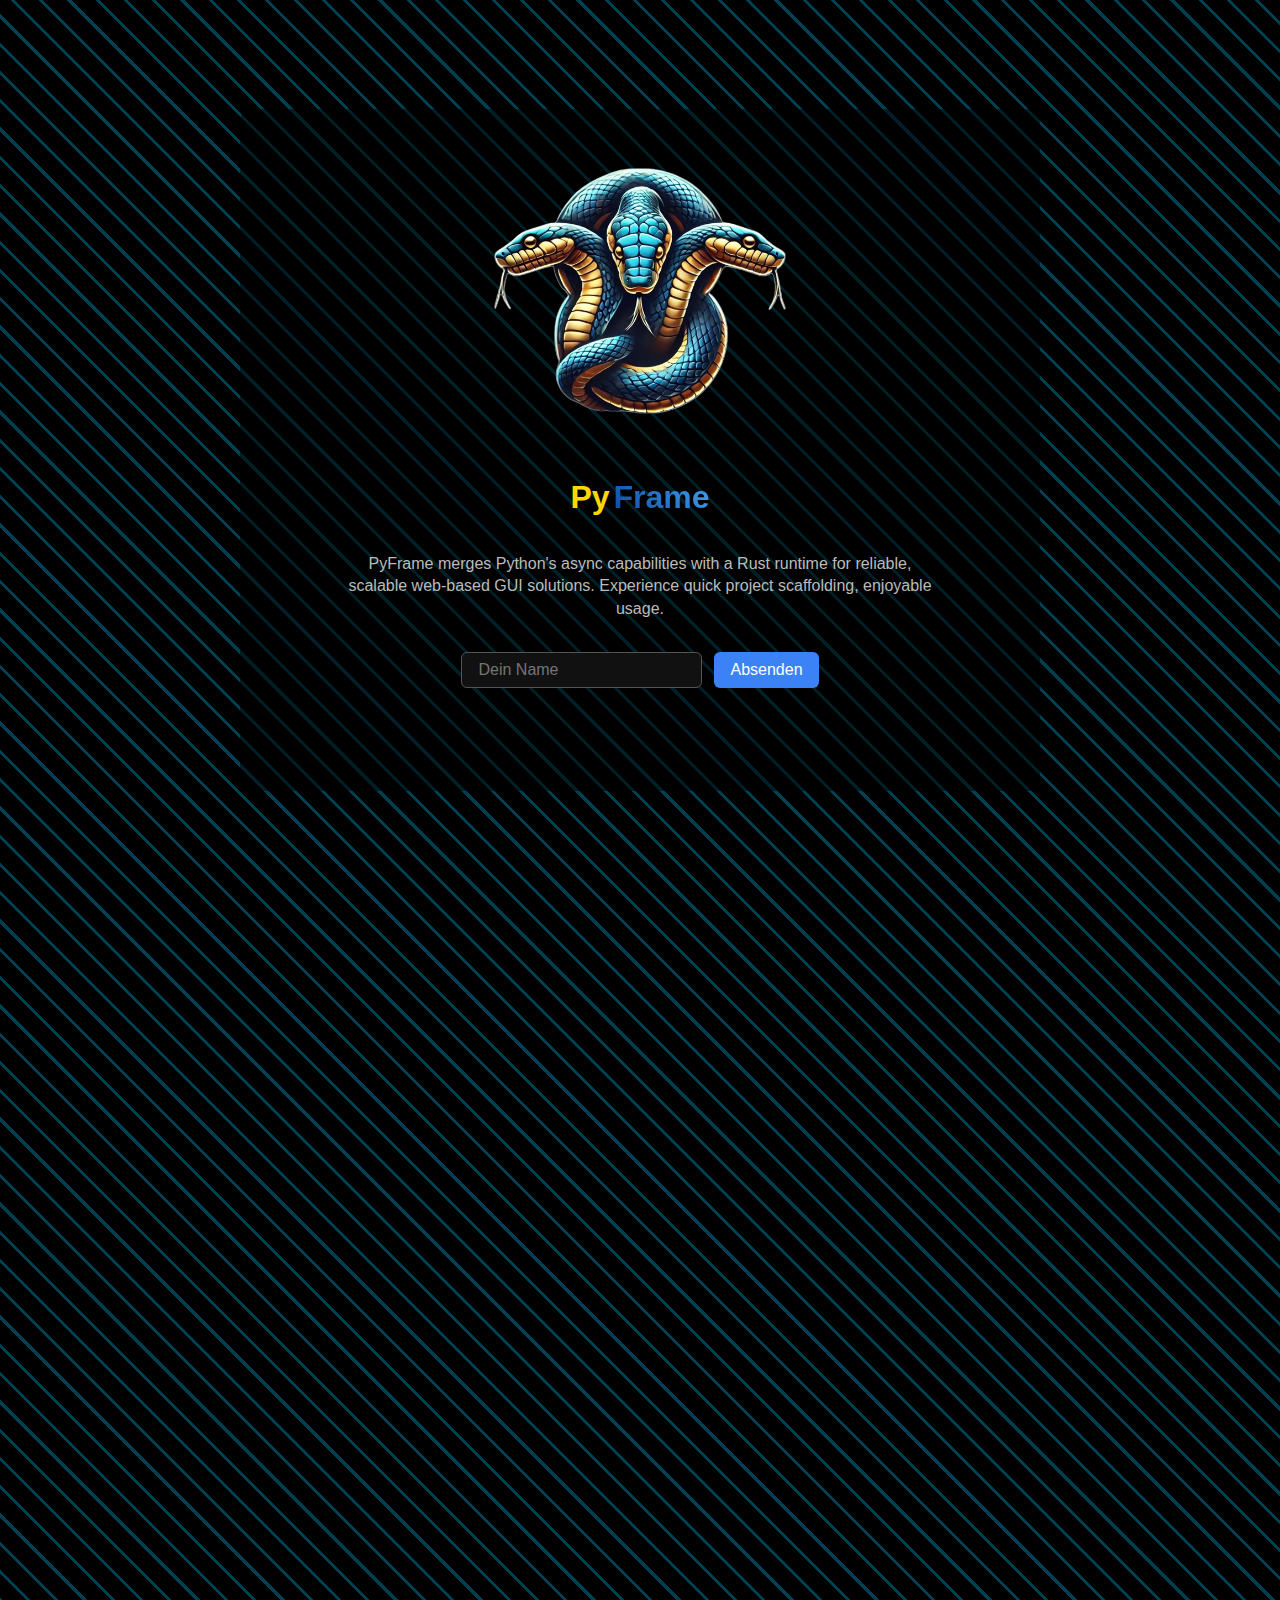
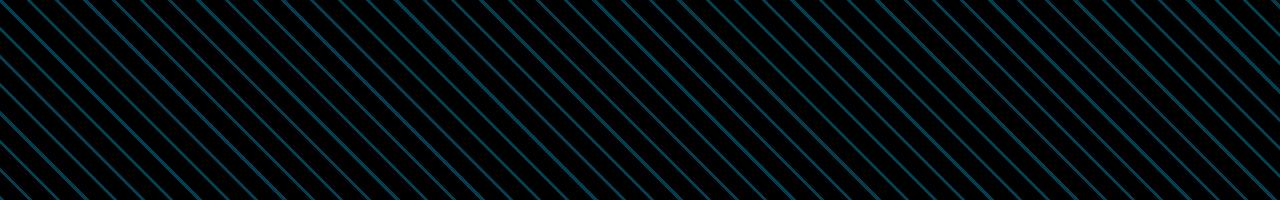
<file: resource/index.html>
<!DOCTYPE html>
<html lang="de">
  <head>
    <meta charset="UTF-8" />
    <meta name="viewport" content="width=device-width, initial-scale=1.0" />
    <title>PyFrame Test</title>
    <link rel="stylesheet" href="styles.css" />
  </head>
  <body>
    <div class="background-lines"></div>

    <main>
      <div class="logo-container">
        <img src="./icon.png" alt="Logo" class="logo" />
      </div>
      <h1>
        <span class="py">Py</span><span class="frame">Frame</span>
        
      </h1>
      <h1>
        <span class="description">PyFrame merges Python's async capabilities with a Rust runtime for reliable, scalable web-based GUI solutions. Experience quick project scaffolding, enjoyable usage.</span>
        
      </h1>
   
      <div class="input-group">
        <input type="text" id="myInput" placeholder="Dein Name" />
        <button id="submitBtn">Absenden</button>
      </div>

      <p id="output"></p>
    </main>

    <script type="module" src="main.js"></script>
  </body>
</html>
</file>
<file: resource/styles.css>
:root {
  --font-family: 'Inter', Avenir, Helvetica, Arial, sans-serif;
  --text-color: #f0f0f0;
  --primary-color: #3b82f6;
  --primary-color-hover: #2563eb;
  --input-background: #111;
  --input-border: #555;
  --output-color: #f0f0f0;
}

* {
  box-sizing: border-box;
}

body {
  margin: 0;
  font-family: var(--font-family);
  color: var(--text-color);
  display: flex;
  justify-content: center;
  align-items: center;
  min-height: 100vh;
  overflow: hidden;
  background-color: #000;
  position: relative;
}

.background-lines {
  position: absolute;
  top: 0;
  left: 0;
  width: 200%;
  height: 200%;
  background: repeating-linear-gradient(
    45deg,
    rgba(0, 200, 255, 0.4),
    rgba(0, 200, 255, 0.4) 3px,
    transparent 3px,
    transparent 20px
  );
  animation: moveLines 30s linear infinite;
  z-index: 0;
  opacity: 0.8;
}


@keyframes moveLines {
  0% {
    transform: translate(0, 0);
  }
  100% {
    transform: translate(-50%, -50%);
  }
}

main {
  position: relative;
  z-index: 1;
  display: flex;
  flex-direction: column;
  align-items: center;
  justify-content: center;
  padding: 2rem;
  background: rgba(0, 0, 0, 0.5);
  border-radius: 0.75rem;
  max-width: 800px; /* mehr Breite */
  width: 95%; /* mehr Breite */
  text-align: center;
}


.logo-container {
  width: 50%;
  max-width: 300px;
  aspect-ratio: 1/1;
  margin-bottom: 1rem;
}

.logo {
  width: 100%;
  height: 100%;
  object-fit: contain;
  border-radius: 0.5rem;
}

h1 {
  font-size: 2rem;
  margin-bottom: 1rem;
  display: flex;
  gap: 0.25rem;
  flex-wrap: wrap;
  justify-content: center;
}

.py {
  color: gold;
}

.frame {
  background: linear-gradient(45deg, #0d47a1, #42a5f5);
  -webkit-background-clip: text;
  -webkit-text-fill-color: transparent;
}

.description {
  font-size: 1rem;
  font-weight: 300;
  color: #bbb;
  max-width: 600px;
  animation: fadeIn 2s ease-in-out;
  line-height: 1.4;
}

p#output {
  margin-top: 1rem;
  font-size: 1.1rem;
  text-align: center;
  min-height: 1.2em;
  max-width: 900px;
  transition: opacity 0.3s ease;
  opacity: 0;
  background: linear-gradient(
    270deg,
    #6a0dad,
    #0d47a1,
    #e0ac00,
    #7b5894
  );
  background-size: 600% 600%;
  -webkit-background-clip: text;
  -webkit-text-fill-color: transparent;
  animation: spaceGradient 8s ease infinite;
}


p#output.visible {
  opacity: 1;
}

@keyframes spaceGradient {
  0% {
    background-position: 0% 50%;
  }
  50% {
    background-position: 100% 50%;
  }
  100% {
    background-position: 0% 50%;
  }
}

@keyframes fadeIn {
  from {
    opacity: 0;
    transform: translateY(10px);
  }
  to {
    opacity: 1;
    transform: translateY(0);
  }
}

.input-group {
  display: flex;
  flex-wrap: wrap;
  gap: 0.75rem;
  justify-content: center;
  margin: 1rem 0;
}

input {
  flex: 1 1 150px;
  padding: 0.5rem 1rem;
  border: 1px solid var(--input-border);
  border-radius: 0.375rem;
  font-size: 1rem;
  background-color: var(--input-background);
  color: var(--text-color);
  outline: none;
  transition: border-color 0.2s;
}

input:focus {
  border-color: var(--primary-color);
}

button {
  padding: 0.5rem 1rem;
  background-color: var(--primary-color);
  border: none;
  border-radius: 0.375rem;
  color: #fff;
  cursor: pointer;
  font-size: 1rem;
  transition: background-color 0.2s;
}

button:hover {
  background-color: var(--primary-color-hover);
}

p {
  margin-top: 1rem;
  font-size: 1.1rem;
  color: var(--output-color);
}
</file>
